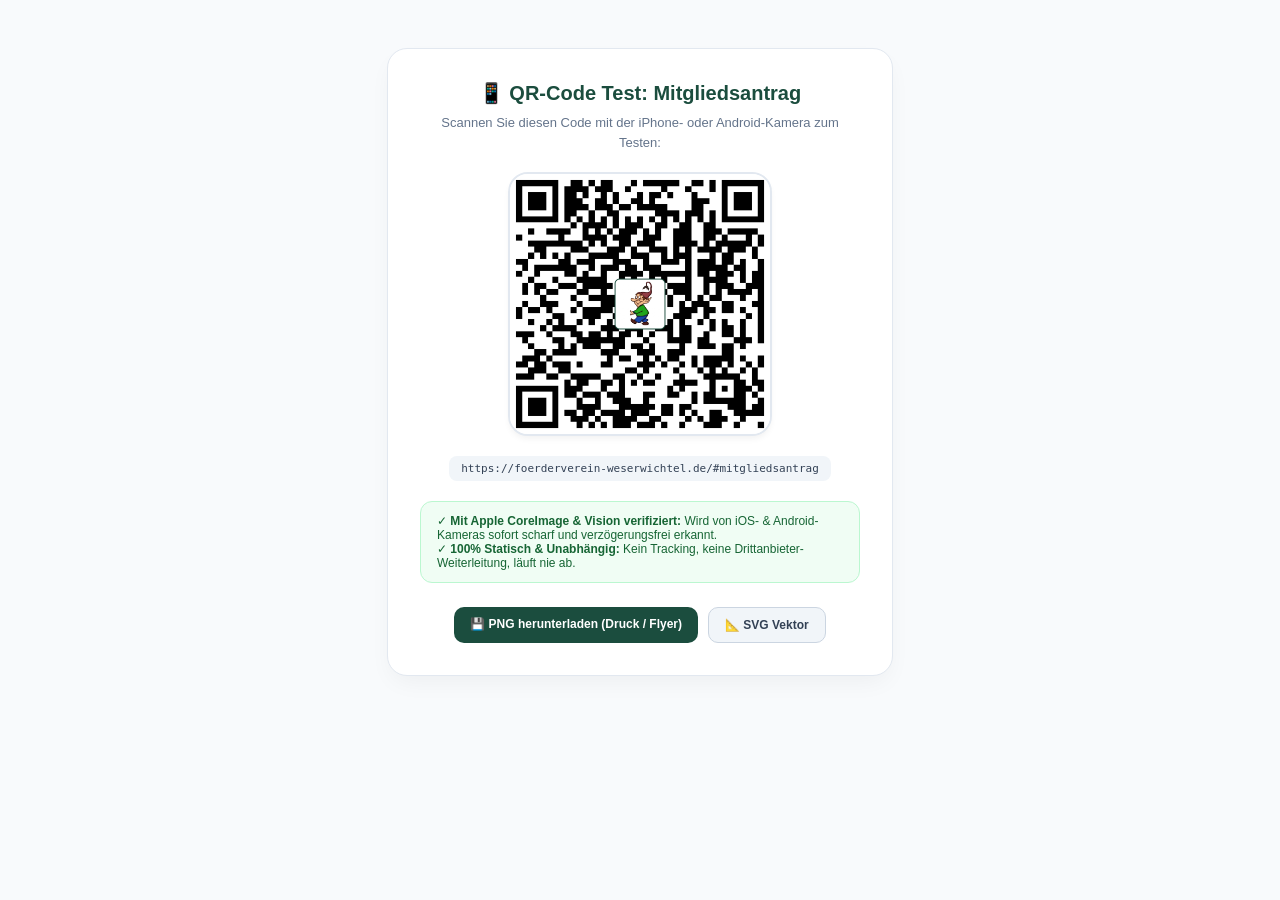
<file: qr-code-test.html>
<!DOCTYPE html>
<html lang="de">
<head>
  <meta charset="UTF-8">
  <title>QR-Code Test – Förderverein Kita Weserwichtel e.V.</title>
  <style>
    body {
      font-family: -apple-system, BlinkMacSystemFont, "Segoe UI", Roboto, sans-serif;
      background: #f8fafc;
      color: #0f172a;
      display: flex;
      flex-direction: column;
      align-items: center;
      padding: 40px 20px;
    }
    .card {
      background: white;
      border: 1px solid #e2e8f0;
      border-radius: 20px;
      box-shadow: 0 10px 25px -5px rgba(0,0,0,0.05);
      padding: 32px;
      max-width: 440px;
      text-align: center;
    }
    .qr-container {
      margin: 20px auto;
      width: 260px;
      height: 260px;
      border: 2px solid #e2e8f0;
      border-radius: 20px;
      overflow: hidden;
      display: flex;
      align-items: center;
      justify-content: center;
      background: white;
      box-shadow: 0 4px 6px -1px rgba(0,0,0,0.05);
    }
    .qr-container img {
      width: 100%;
      height: 100%;
      object-fit: contain;
    }
    h1 {
      font-size: 20px;
      color: #1B4D3E;
      margin: 0 0 8px 0;
    }
    p {
      font-size: 13px;
      color: #64748b;
      margin: 0 0 16px 0;
      line-height: 1.5;
    }
    .url-badge {
      display: inline-block;
      font-family: monospace;
      font-size: 11px;
      background: #f1f5f9;
      padding: 6px 12px;
      border-radius: 8px;
      color: #334155;
      word-break: break-all;
    }
    .instructions {
      margin-top: 20px;
      padding: 12px 16px;
      background: #f0fdf4;
      border: 1px solid #bbf7d0;
      border-radius: 12px;
      font-size: 12px;
      color: #166534;
      text-align: left;
    }
    .download-links {
      display: flex;
      gap: 10px;
      margin-top: 24px;
      justify-content: center;
    }
    .download-links a {
      font-size: 12px;
      font-weight: 600;
      padding: 10px 16px;
      border-radius: 10px;
      text-decoration: none;
      transition: all 0.2s;
    }
    .btn-primary {
      background: #1B4D3E;
      color: white;
    }
    .btn-secondary {
      background: #f1f5f9;
      color: #334155;
      border: 1px solid #cbd5e1;
    }
  </style>
</head>
<body>

  <div class="card">
    <h1>📱 QR-Code Test: Mitgliedsantrag</h1>
    <p>Scannen Sie diesen Code mit der iPhone- oder Android-Kamera zum Testen:</p>

    <div class="qr-container">
      <img src="assets/img/qr-code-mitgliedsantrag-wichtel.png" alt="QR-Code Mitgliedsantrag Weserwichtel mit Logo" />
    </div>

    <div class="url-badge">
      https://foerderverein-weserwichtel.de/#mitgliedsantrag
    </div>

    <div class="instructions">
      ✓ <strong>Mit Apple CoreImage & Vision verifiziert:</strong> Wird von iOS- & Android-Kameras sofort scharf und verzögerungsfrei erkannt.<br>
      ✓ <strong>100% Statisch & Unabhängig:</strong> Kein Tracking, keine Drittanbieter-Weiterleitung, läuft nie ab.
    </div>

    <div class="download-links">
      <a href="assets/img/qr-code-mitgliedsantrag-wichtel.png" download class="btn-primary">💾 PNG herunterladen (Druck / Flyer)</a>
      <a href="assets/img/qr-code-mitgliedsantrag-wichtel.svg" download class="btn-secondary">📐 SVG Vektor</a>
    </div>
  </div>

</body>
</html>
</file>
